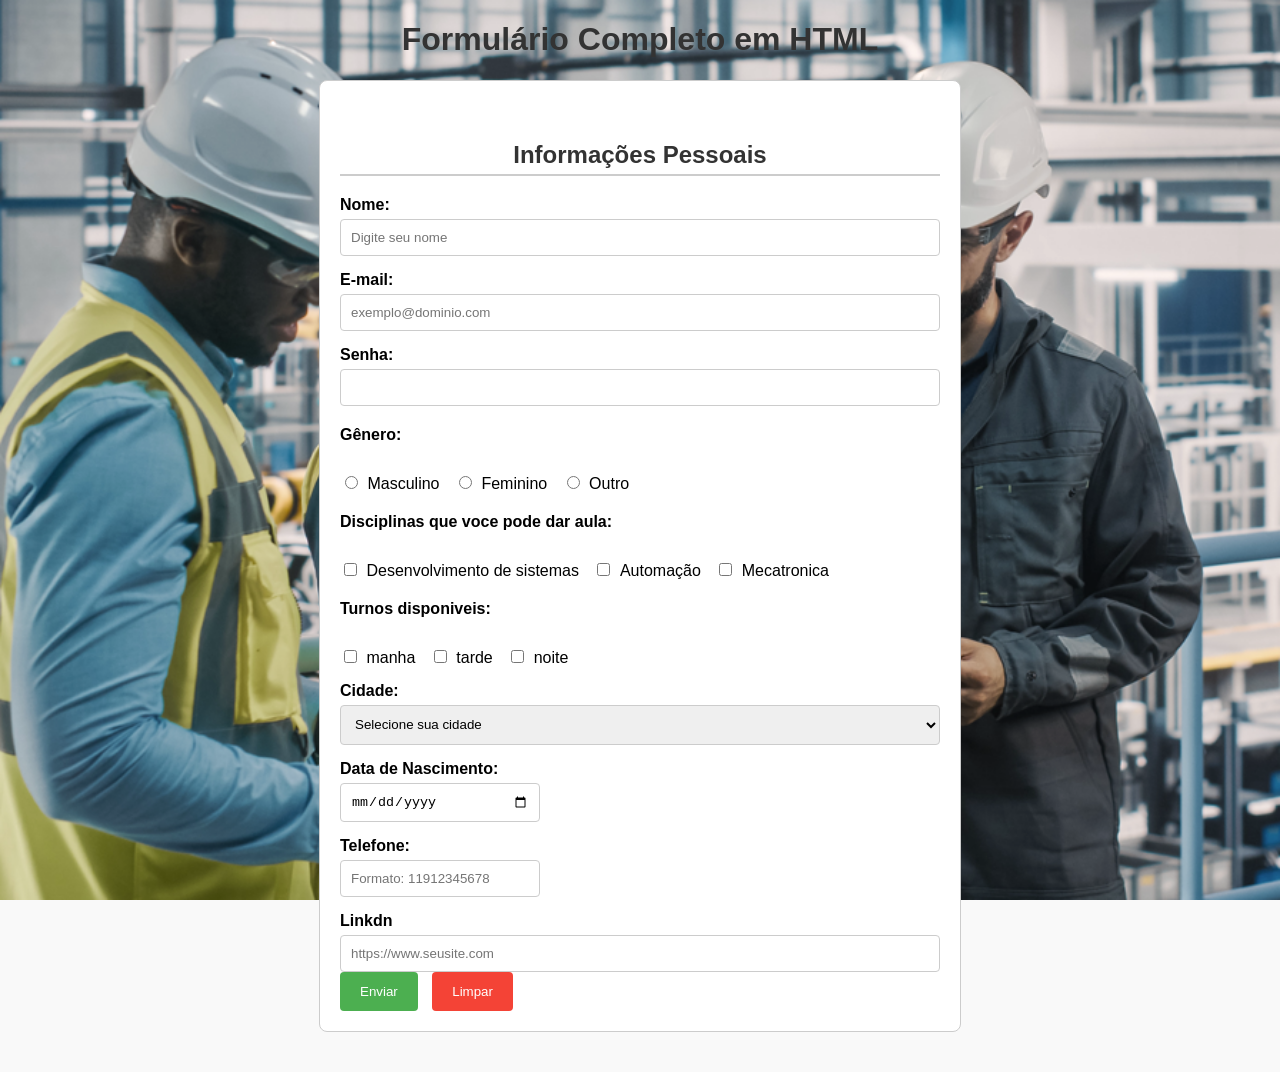
<file: index.html>
<!DOCTYPE html>
<html lang="pt-BR">
  <head>
    <meta charset="UTF-8" />
    <title>Formulário Completo em HTML</title>
    <link rel="stylesheet" href="styles.css" />
  </head>
  <body>
    <h1>Formulário Completo em HTML</h1>

    <form action="./enviar.php" method="post" enctype="multipart/form-data">
      <!-- 2. Estrutura Básica de um Formulário -->
      <!-- O formulário começa aqui com action e method -->

      <!-- 3. Campos de Entrada de Texto -->
      <!-- Campos de texto, senha e email com labels -->
      <h2>Informações Pessoais</h2>

      <label for="nome">Nome:</label>
      <input
        type="text"
        id="nome"
        name="nome"
        placeholder="Digite seu nome"
        required
        maxlength="50"
      />

      <label for="email">E-mail:</label>
      <input
        type="email"
        id="email"
        name="email"
        placeholder="exemplo@dominio.com"
        required
      />

      <label for="senha">Senha:</label>
      <input type="password" id="senha" name="senha" required />


      <!-- 5. Botões de Opção e Caixas de Seleção -->
      <!-- Botões de opção (radio) e caixas de seleção (checkbox) -->
      
      <p>Gênero:</p>
      <input type="radio" id="masculino" name="genero" value="Masculino" />
      <label for="masculino">Masculino</label>

      <input type="radio" id="feminino" name="genero" value="Feminino" />
      <label for="feminino">Feminino</label>

      <input type="radio" id="outro" name="genero" value="Outro" />
      <label for="outro">Outro</label>

      <p>Disciplinas que voce pode dar aula:</p>
      <input type="checkbox" id="musica" name="interesses" value="Desenvolvimento de sistemas" />
      <label for="musica">Desenvolvimento de sistemas</label>

      <input type="checkbox" id="esporte" name="interesses" value="Automação" />
      <label for="esporte">Automação</label>

      <input type="checkbox" id="viagem" name="interesses" value="Mecatronica" />
      <label for="viagem">Mecatronica</label>

      <p>Turnos disponiveis:</p>
      <input type="checkbox" id="musica" name="interesses" value="Desenvolvimento de sistemas" />
      <label for="musica">manha</label>

      <input type="checkbox" id="esporte" name="interesses" value="Automação" />
      <label for="esporte">tarde</label>

      <input type="checkbox" id="viagem" name="interesses" value="Mecatronica" />
      <label for="viagem">noite</label>
      
      <!-- 6. Listas de Seleção -->
      <!-- Uso das tags select e option -->
      <label for="cidade">Cidade:</label>
      <select id="cidade" name="cidade">
        <option value="">Selecione sua cidade</option>
        <option value="São Paulo">São Paulo</option>
        <option value="Rio de Janeiro">Rio de Janeiro</option>
        <option value="Belo Horizonte">Belo Horizonte</option>
        <option value="Curitiba">Curitiba</option>
      </select>
      <!-- 8. Atributos de Validação e Acessibilidade -->
      <!-- Campos com validação adicional -->
      
      <label for="data_nascimento">Data de Nascimento:</label>
      <input type="date" id="data_nascimento" name="data_nascimento" />
      <label for="telefone">Telefone:</label>
      <input
        type="tel"
        id="telefone"
        name="telefone"
        pattern="[0-9]{2}-[0-9]{5}-[0-9]{4}"
        placeholder="Formato: 11912345678"
        title="Formato esperado: 11912345678"
      />
      <label for="site">Linkdn</label>
      <input
        type="url"
        id="site"
        name="site"
        placeholder="https://www.seusite.com"
      />

      <!-- 7. Botões de Envio e Reset -->
      <!-- Botões de submit e reset -->
      <div>
        <button type="submit">Enviar</button>
        <button type="reset">Limpar</button>
      </div>
    </form>
  </body>
</html>
</file>
<file: styles.css>
body {
    background-image: url(industria-5.0.png);
    background-repeat: no-repeat;
    background-position: center;
    background-attachment: fixed;
    background-size: cover;}
body {
    font-family: Helvetica;
    margin: 20px;
    background-color: #f9f9f9;
  }
  
  h1,
  h2 {
    color: #333;
    text-align: center;
  }
  
  h2 {
    border-bottom: 2px solid #ccc;
    padding-bottom: 5px;
    margin-top: 40px;
  }
  
  form {
    background-color: #fff;
    padding: 20px;
    border: 1px solid #ccc;
    border-radius: 8px;
    max-width: 600px;
    margin: 0 auto; /* Centraliza o formulário horizontalmente */
    margin-bottom: 40px;
  }
  
  label {
    display: block;
    margin-top: 15px;
    font-weight: bold;
  }
  
  input[type="text"],
  input[type="email"],
  input[type="password"],
  input[type="number"],
  input[type="tel"],
  input[type="url"],
  input[type="date"],
  input[type="time"],
  input[type="color"],
  select,
  textarea {
    width: 100%;
    padding: 10px;
    margin-top: 5px;
    box-sizing: border-box;
    border: 1px solid #ccc;
    border-radius: 4px;
  }
  
  input[type="color"] {
    width: 30px;
    height: 30px;
    padding: 2px;
  }
  
  input[type="password"] {
    letter-spacing: 0.1em;
  }
  
  textarea {
    resize: vertical;
  }
  
  input[type="radio"],
  input[type="checkbox"] {
    margin-right: 5px;
  }
  
  p {
    margin-top: 20px;
    font-weight: bold;
  }
  
  label[for^="masculino"],
  label[for^="feminino"],
  label[for^="outro"],
  label[for^="musica"],
  label[for^="esporte"],
  label[for^="viagem"] {
    font-weight: normal;
    display: inline-block;
    margin-right: 10px;
  }
  
  select {
    height: 40px;
  }
  
  input[type="number"] {
    max-width: 150px;
  }
  
  input[type="tel"],
  input[type="date"],
  input[type="time"],
  input[type="color"] {
    max-width: 200px;
  }
  
  input[type="file"] {
    padding: 5px 0;
  }
  
  fieldset {
    border: 1px solid #ccc;
    padding: 15px;
    border-radius: 8px;
    margin-top: 30px;
  }
  
  legend {
    padding: 0 10px;
    font-weight: bold;
    font-size: 1.1em;
  }
  
  .submit-buttons {
    margin-top: 20px;
  }
  
  button[type="submit"],
  button[type="reset"] {
    color: white;
    padding: 12px 20px;
    margin-right: 10px;
    border: none;
    border-radius: 4px;
    cursor: pointer;
  }
  
  button[type="submit"] {
    background-color: #4caf50;
  }
  
  button[type="reset"] {
    background-color: #f44336;
  }
  
  button[type="submit"]:hover,
  button[type="reset"]:hover {
    opacity: 0.9;
  }
  
  @media (max-width: 600px) {
    body {
      margin: 10px;
    }
  
    form {
      padding: 15px;
    }
  
    button[type="submit"],
    button[type="reset"] {
      width: 100%;
      margin-top: 10px;
    }
  
    .submit-buttons {
      display: flex;
      flex-direction: column;
    }
  }
</file>
